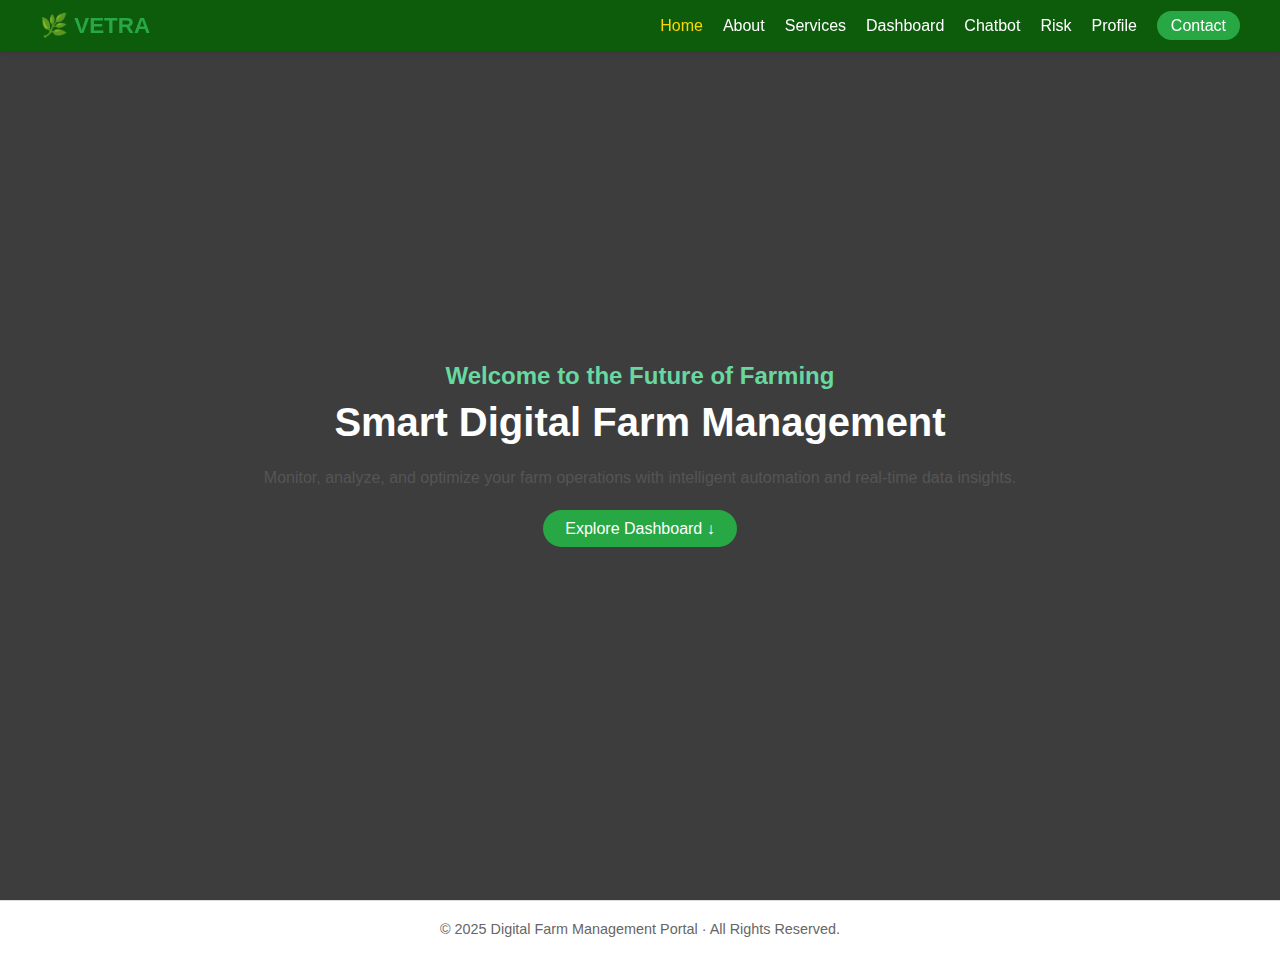
<file: index.html>
<!DOCTYPE html>
<html lang="en">
<head>
  <meta charset="UTF-8">
  <meta name="viewport" content="width=device-width, initial-scale=1.0">
  <title>Digital Farm Management Portal</title>
  <link rel="stylesheet" href="/css/style.css">
</head>
<body>

    <header>
      <nav class="navbar">
        <div class="logo">🌿 VETRA </div>
        <ul class="nav-links">
          <li><a href="/index.html" class="active">Home</a></li>
          <li><a href="/pages/about.html" >About</a></li>
          <li><a href="/pages/services.html" >Services</a></li>
          <li><a href="/pages/dashboard.html" >Dashboard</a></li>
          <li><a href="/pages/chatbot.html" >Chatbot</a></li>
          <li><a href="/pages/risk.html" >Risk</a></li>
          <li><a href="/pages/profile.html" >Profile</a></li>
          <li><a href="/pages/contact.html" class="contact-btn">Contact</a></li>
        </ul>
      </nav>
    </header>
    

  <section class="hero">
    <div class="hero-content">
      <h3>Welcome to the Future of Farming</h3>
      <h1>Smart Digital Farm Management</h1>
      <p>Monitor, analyze, and optimize your farm operations with intelligent automation and real-time data insights.</p>
      <a href="/pages/dashboard.html" class="btn">Explore Dashboard ↓</a>
    </div>
  </section>

<footer>
  <p>© 2025 Digital Farm Management Portal · All Rights Reserved.</p>
</footer>
</body>
</html>
<!DOCTYPE html>
<html lang="en">
<head>
  <meta charset="UTF-8" />
  <meta name="viewport" content="width=device-width, initial-scale=1.0" />
  <title>Digital Farm Management Portal</title>
  <style>
    * {
      margin: 0;
      padding: 0;
      box-sizing: border-box;
      font-family: "Poppins", sans-serif;
    }

    body {
      color: #fff;
      background: linear-gradient(
          rgba(0, 0, 0, 0.6),
          rgba(0, 0, 0, 0.6)
        ),
        url("https://images.unsplash.com/photo-1501004318641-b39e6451bec6?auto=format&fit=crop&w=1350&q=80")
          center/cover no-repeat fixed;
      overflow-x: hidden;
    }

    /* Navbar */
    .navbar {
      background: rgba(0, 100, 0, 0.8);
      display: flex;
      justify-content: space-between;
      align-items: center;
      padding: 12px 40px;
      position: fixed;
      top: 0;
      width: 100%;
      z-index: 10;
      backdrop-filter: blur(4px);
    }

    .logo {
      font-size: 1.4rem;
      font-weight: bold;
    }

    .nav-links {
      list-style: none;
      display: flex;
      gap: 20px;
    }

    .nav-links a {
      text-decoration: none;
      color: #fff;
      font-weight: 500;
      transition: 0.3s;
    }

    .nav-links a.active,
    .nav-links a:hover {
      color: #ffd700;
    }

    /* Hero Section */
    .hero {
      height: 100vh;
      display: flex;
      align-items: center;
      justify-content: center;
      text-align: center;
      padding: 0 20px;
      background: rgba(0, 0, 0, 0.4);
    }

    .hero-content {
      max-width: 800px;
      animation: fadeIn 1.5s ease-in-out;
    }

    .hero h3 {
      font-size: 1.5rem;
      color: #67d8a0;
      letter-spacin
    }
</file>
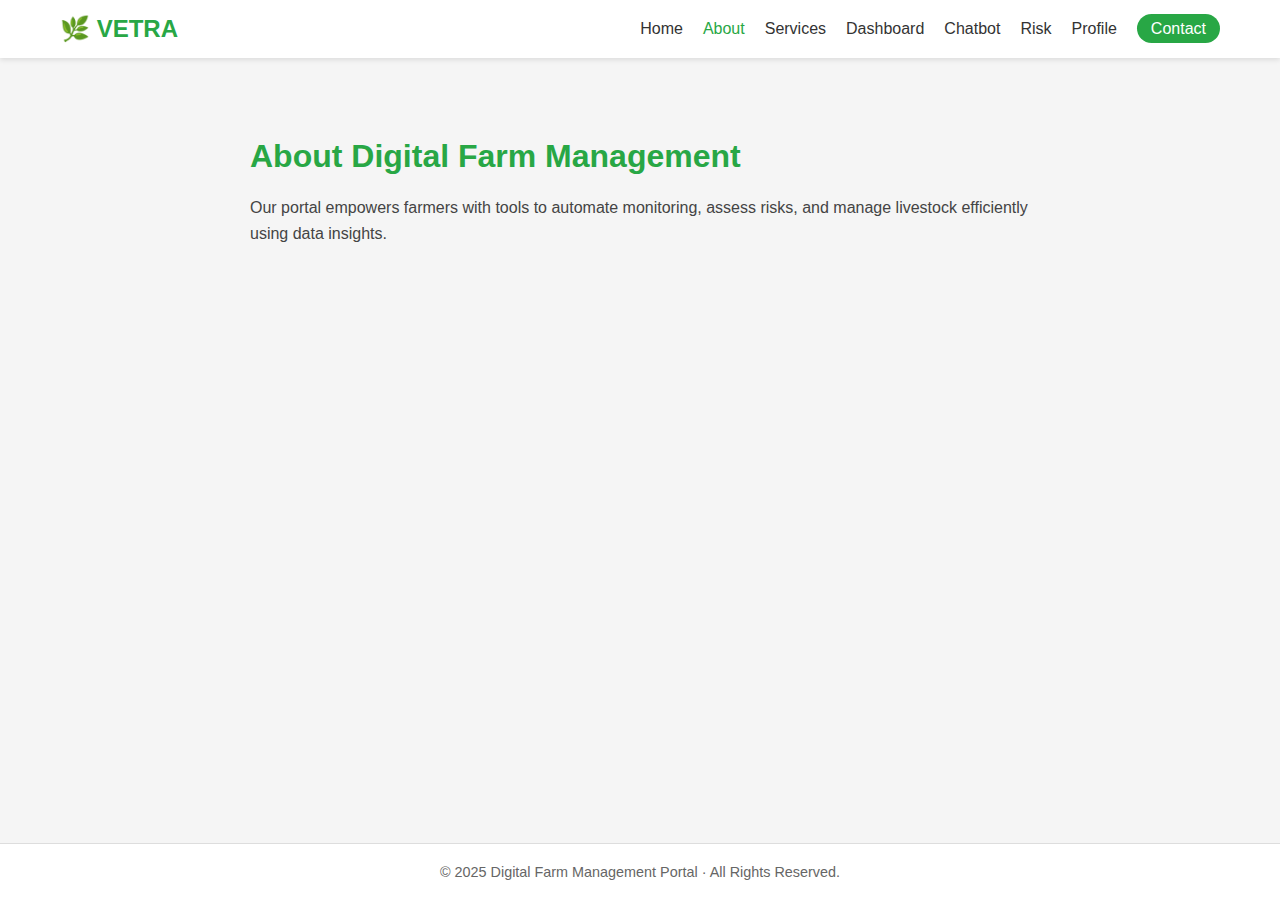
<file: pages/about.html>
<!DOCTYPE html>
<html lang="en">
<head>
  <meta charset="UTF-8">
  <meta name="viewport" content="width=device-width, initial-scale=1.0">
  <title>About</title>
  <link rel="stylesheet" href="/css/style.css">
</head>
<body>

    <header>
      <nav class="navbar">
        <div class="logo">🌿 VETRA</div>
        <ul class="nav-links">
          <li><a href="/index.html" >Home</a></li>
          <li><a href="/pages/about.html" class="active">About</a></li>
          <li><a href="/pages/services.html" >Services</a></li>
          <li><a href="/pages/dashboard.html" >Dashboard</a></li>
          <li><a href="/pages/chatbot.html" >Chatbot</a></li>
          <li><a href="/pages/risk.html" >Risk</a></li>
          <li><a href="/pages/profile.html" >Profile</a></li>
          <li><a href="/pages/contact.html" class="contact-btn">Contact</a></li>
        </ul>
      </nav>
    </header>
    
<section class='page'><h1>About Digital Farm Management</h1><p>Our portal empowers farmers with tools to automate monitoring, assess risks, and manage livestock efficiently using data insights.</p></section>
<footer>
  <p>© 2025 Digital Farm Management Portal · All Rights Reserved.</p>
</footer>
</body>
</html>
</file>
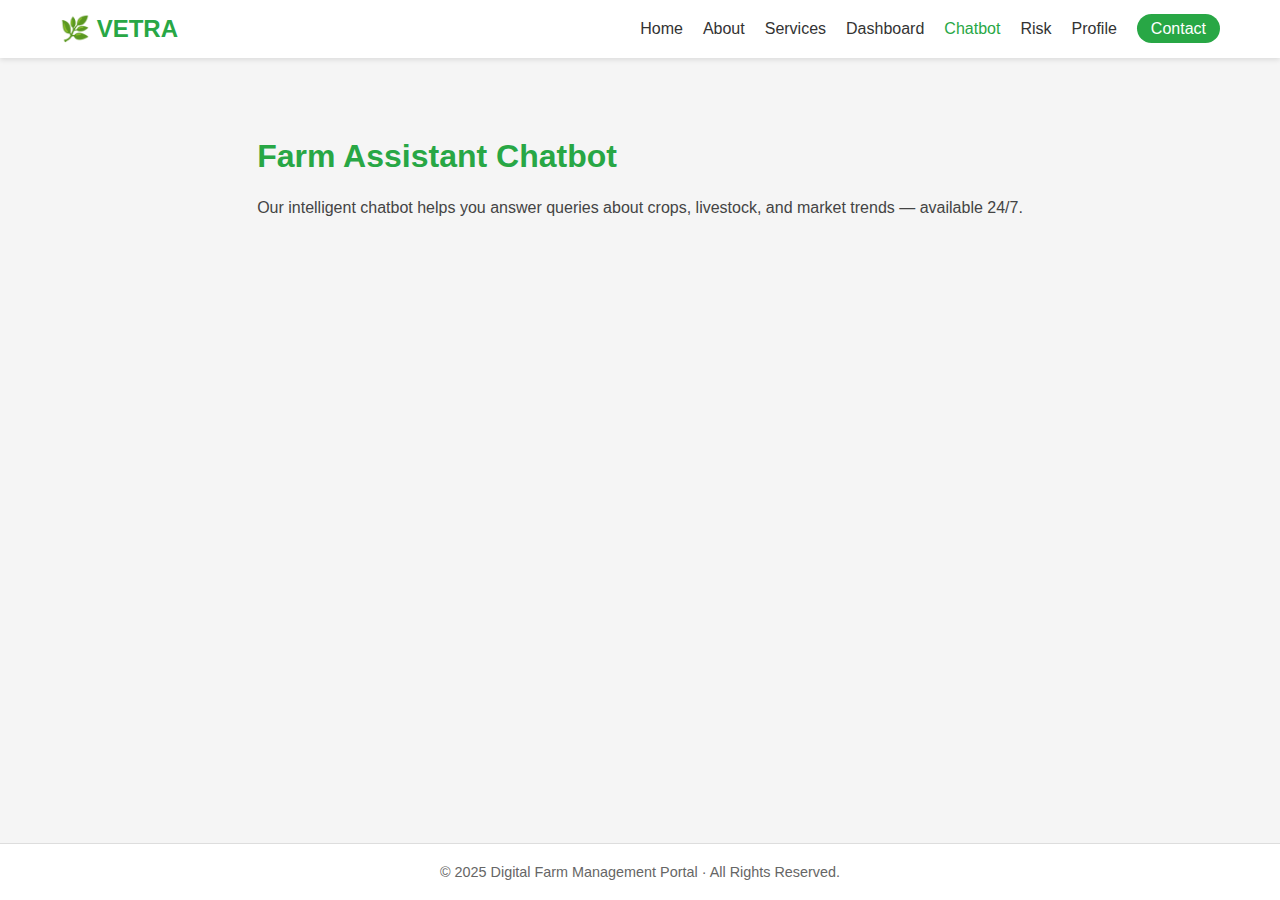
<file: pages/chatbot.html>
<!DOCTYPE html>
<html lang="en">
<head>
  <meta charset="UTF-8">
  <meta name="viewport" content="width=device-width, initial-scale=1.0">
  <title>Chatbot</title>
  <link rel="stylesheet" href="/css/style.css">
</head>
<body>

    <header>
      <nav class="navbar">
        <div class="logo">🌿 VETRA</div>
        <ul class="nav-links">
          <li><a href="/index.html" >Home</a></li>
          <li><a href="/pages/about.html" >About</a></li>
          <li><a href="/pages/services.html" >Services</a></li>
          <li><a href="/pages/dashboard.html" >Dashboard</a></li>
          <li><a href="/pages/chatbot.html" class="active">Chatbot</a></li>
          <li><a href="/pages/risk.html" >Risk</a></li>
          <li><a href="/pages/profile.html" >Profile</a></li>
          <li><a href="/pages/contact.html" class="contact-btn">Contact</a></li>
        </ul>
      </nav>
    </header>
    
<section class='page'><h1>Farm Assistant Chatbot</h1><p>Our intelligent chatbot helps you answer queries about crops, livestock, and market trends — available 24/7.</p></section>
<footer>
  <p>© 2025 Digital Farm Management Portal · All Rights Reserved.</p>
</footer>
</body>
</html>
</file>
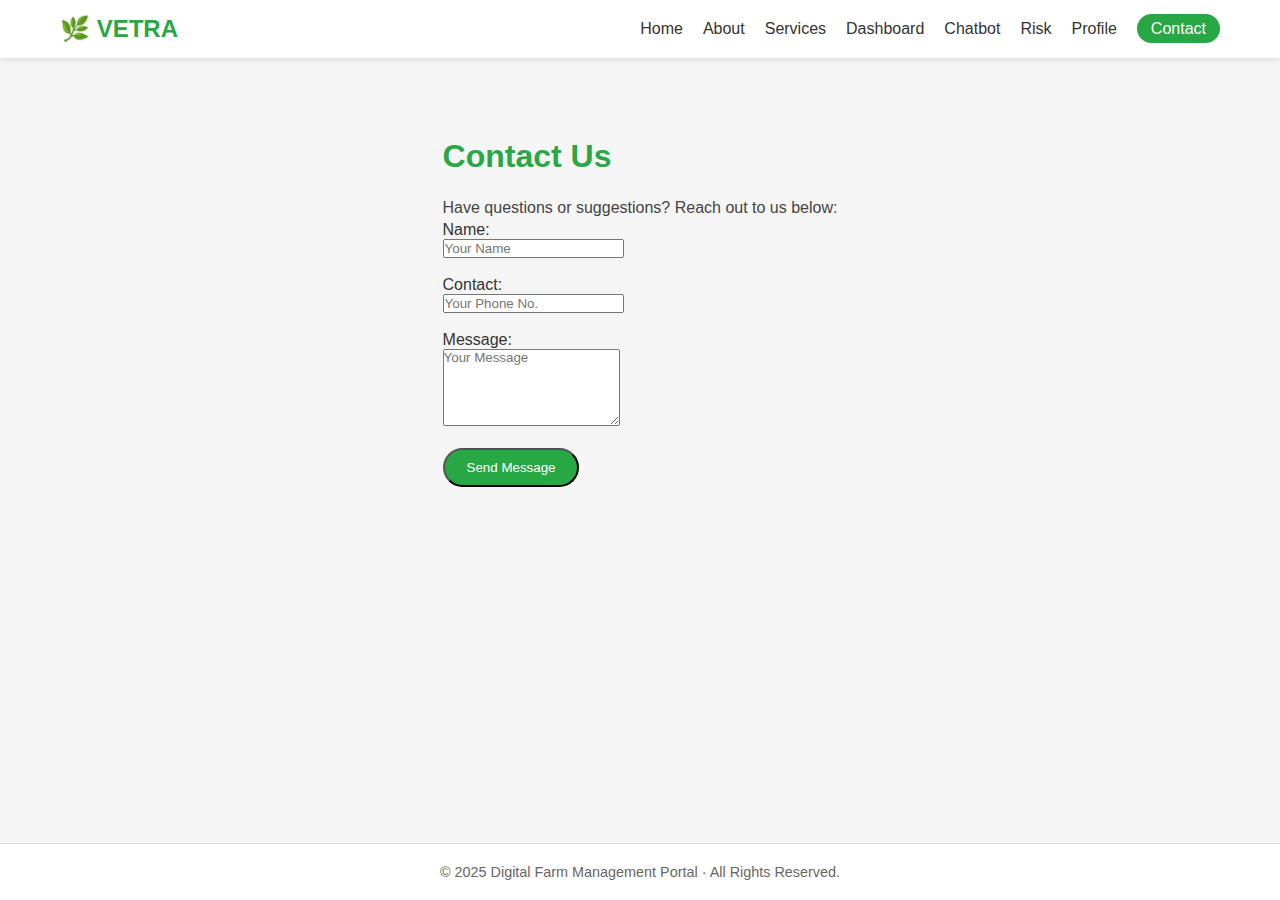
<file: pages/contact.html>
<!DOCTYPE html>
<html lang="en">
<head>
  <meta charset="UTF-8">
  <meta name="viewport" content="width=device-width, initial-scale=1.0">
  <title>Contact</title>
  <link rel="stylesheet" href="/css/style.css">
</head>
<body>

    <header>
      <nav class="navbar">
        <div class="logo">🌿 VETRA</div>
        <ul class="nav-links">
          <li><a href="/index.html" >Home</a></li>
          <li><a href="/pages/about.html" >About</a></li>
          <li><a href="/pages/services.html" >Services</a></li>
          <li><a href="/pages/dashboard.html" >Dashboard</a></li>
          <li><a href="/pages/chatbot.html" >Chatbot</a></li>
          <li><a href="/pages/risk.html" >Risk</a></li>
          <li><a href="/pages/profile.html" >Profile</a></li>
          <li><a href="/pages/contact.html" class="contact-btn">Contact</a></li>
        </ul>
      </nav>
    </header>
    
<section class='page'><h1>Contact Us</h1><p>Have questions or suggestions? Reach out to us below:</p><form><label>Name:</label><br><input type='text' placeholder='Your Name'><br><br><label>Contact:</label><br><input type='email' placeholder='Your Phone No.'><br><br><label>Message:</label><br><textarea rows='5' placeholder='Your Message'></textarea><br><br><button type='submit' class='btn'>Send Message</button></form></section>
<footer>
  <p>© 2025 Digital Farm Management Portal · All Rights Reserved.</p>
</footer>
</body>
</html>
</file>
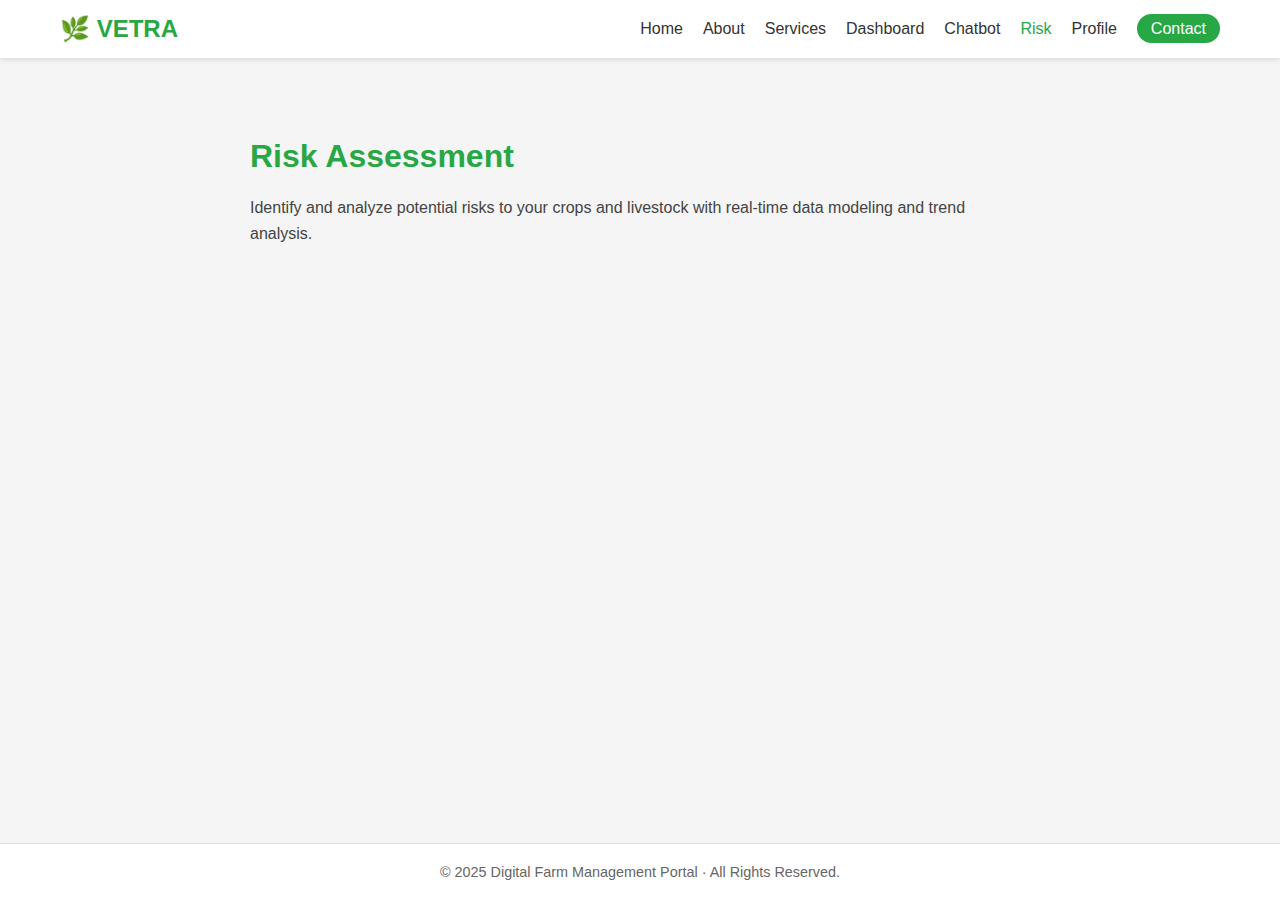
<file: pages/risk.html>
<!DOCTYPE html>
<html lang="en">
<head>
  <meta charset="UTF-8">
  <meta name="viewport" content="width=device-width, initial-scale=1.0">
  <title>Risk</title>
  <link rel="stylesheet" href="/css/style.css">
</head>
<body>

    <header>
      <nav class="navbar">
        <div class="logo">🌿 VETRA</div>
        <ul class="nav-links">
          <li><a href="/index.html" >Home</a></li>
          <li><a href="/pages/about.html" >About</a></li>
          <li><a href="/pages/services.html" >Services</a></li>
          <li><a href="/pages/dashboard.html" >Dashboard</a></li>
          <li><a href="/pages/chatbot.html" >Chatbot</a></li>
          <li><a href="/pages/risk.html" class="active">Risk</a></li>
          <li><a href="/pages/profile.html" >Profile</a></li>
          <li><a href="/pages/contact.html" class="contact-btn">Contact</a></li>
        </ul>
      </nav>
    </header>
    
<section class='page'><h1>Risk Assessment</h1><p>Identify and analyze potential risks to your crops and livestock with real-time data modeling and trend analysis.</p></section>
<footer>
  <p>© 2025 Digital Farm Management Portal · All Rights Reserved.</p>
</footer>
</body>
</html>
</file>
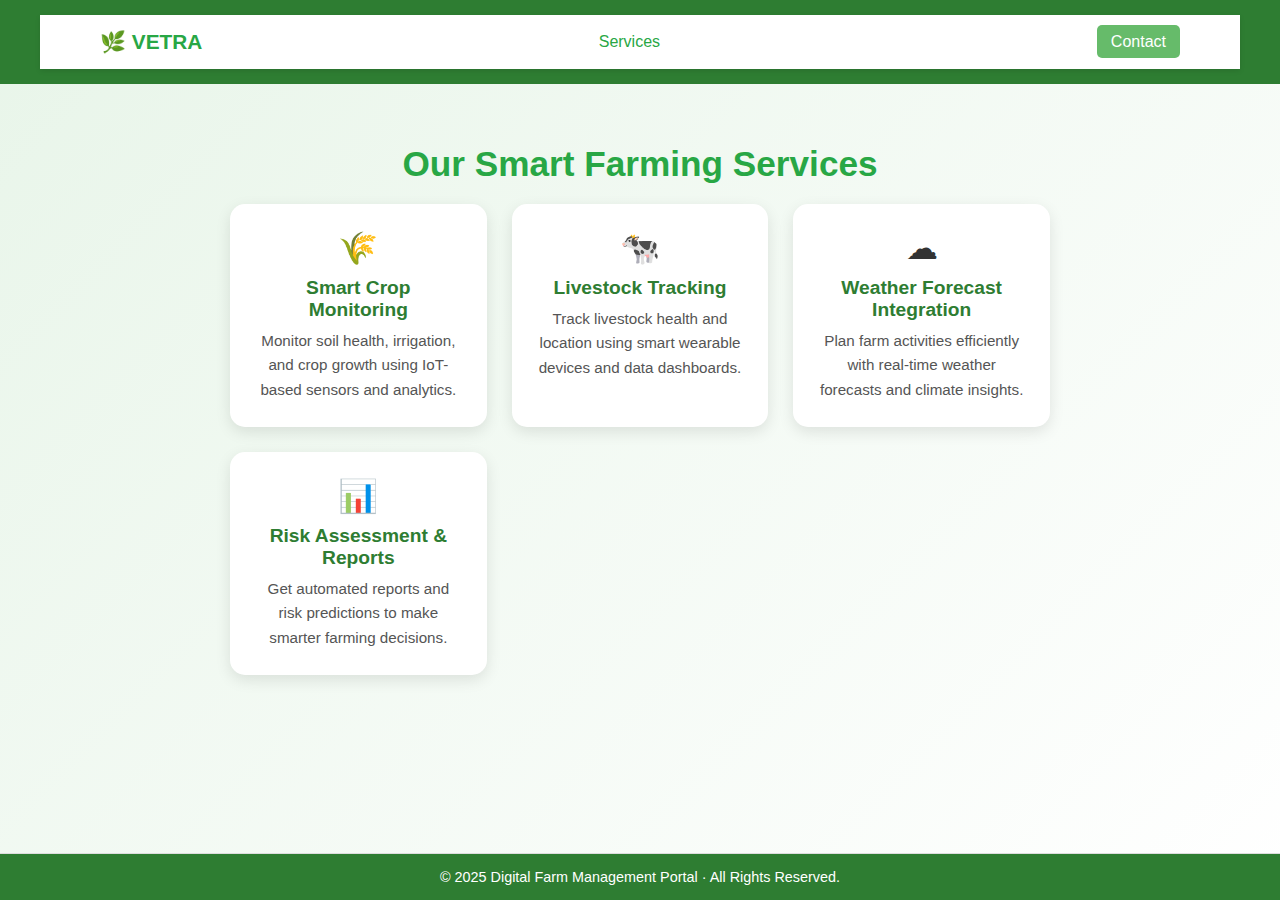
<file: pages/services.html>
<!DOCTYPE html>
<html lang="en">
<head>
  <meta charset="UTF-8" />
  <meta name="viewport" content="width=device-width, initial-scale=1.0" />
  <title>Services | Digital Farm Portal</title>
  <link rel="stylesheet" href="/css/style.css" />
  <style>
    /* Basic Reset */
    * {
      margin: 0;
      padding: 0;
      box-sizing: border-box;
    }

    body {
      font-family: 'Poppins', sans-serif;
      background: linear-gradient(135deg, #e8f5e9, #ffffff);
      color: #333;
      min-height: 100vh;
      display: flex;
      flex-direction: column;
    }

    header {
      background: #2e7d32;
      color: white;
      padding: 15px 40px;
      position: sticky;
      top: 0;
      z-index: 10;
    }

    .navbar {
      display: flex;
      justify-content: space-between;
      align-items: center;
    }

    .logo {
      font-size: 1.3rem;
      font-weight: bold;
    }

    .nav-links {
      list-style: none;
      display: flex;
      gap: 20px;
    }

    .nav-links li a {
      text-decoration: none;
      color: white;
      font-weight: 500;
      padding: 8px 14px;
      border-radius: 5px;
      transition: background 0.3s;
    }

    .nav-links li a:hover,
    .nav-links li a.active {
      background: rgba(255, 255, 255, 0.2);
    }

    .contact-btn {
      background: #66bb6a;
      color: white;
      padding: 8px 16px;
      border-radius: 8px;
      transition: transform 0.3s ease, background 0.3s;
    }

    .contact-btn:hover {
      background: #81c784;
      transform: scale(1.05);
    }

    /* Page Section */
    .page {
      text-align: center;
      padding: 60px 20px;
      flex-grow: 1;
      animation: fadeIn 1s ease;
    }

    @keyframes fadeIn {
      from { opacity: 0; transform: translateY(20px); }
      to { opacity: 1; transform: translateY(0); }
    }

    h1 {
      font-size: 2.2rem;
      color: #1b5e20;
      margin-bottom: 40px;
    }

    .services-container {
      display: grid;
      grid-template-columns: repeat(auto-fit, minmax(250px, 1fr));
      gap: 25px;
      max-width: 1000px;
      margin: 0 auto;
      padding: 0 20px;
    }

    .service-card {
      background: white;
      padding: 25px;
      border-radius: 15px;
      box-shadow: 0 5px 15px rgba(0,0,0,0.1);
      transition: transform 0.3s ease, box-shadow 0.3s ease;
      cursor: pointer;
    }

    .service-card:hover {
      transform: translateY(-8px);
      box-shadow: 0 10px 20px rgba(0,0,0,0.15);
    }

    .service-card span {
      font-size: 2rem;
    }

    .service-card h3 {
      margin-top: 10px;
      font-size: 1.2rem;
      color: #2e7d32;
    }

    .service-card p {
      margin-top: 8px;
      color: #555;
      font-size: 0.95rem;
    }

    footer {
      background: #2e7d32;
      color: white;
      text-align: center;
      padding: 15px;
      font-size: 0.9rem;
      margin-top: 50px;
    }

    /* Scroll to top button */
    #scrollTopBtn {
      position: fixed;
      bottom: 20px;
      right: 20px;
      background: #4caf50;
      color: white;
      border: none;
      padding: 10px 15px;
      border-radius: 50%;
      font-size: 1.2rem;
      cursor: pointer;
      display: none;
      box-shadow: 0 4px 10px rgba(0,0,0,0.2);
      transition: transform 0.3s ease;
    }

    #scrollTopBtn:hover {
      transform: scale(1.1);
    }

    @media (max-width: 768px) {
      .nav-links {
        flex-wrap: wrap;
        gap: 10px;
      }
    }
  </style>
</head>
<body>

<header>
  <nav class="navbar">
    <div class="logo">🌿 VETRA</div>
    <ul class="nav-links">
      <li><a href="/index.html">Home</a></li>
      <li><a href="/pages/about.html">About</a></li>
      <li><a href="/pages/services.html" class="active">Services</a></li>
      <li><a href="/pages/dashboard.html">Dashboard</a></li>
      <li><a href="/pages/chatbot.html">Chatbot</a></li>
      <li><a href="/pages/risk.html">Risk</a></li>
      <li><a href="/pages/profile.html">Profile</a></li>
      <li><a href="/pages/contact.html" class="contact-btn">Contact</a></li>
    </ul>
  </nav>
</header>

<section class="page">
  <h1>Our Smart Farming Services</h1>
  <div class="services-container">
    <div class="service-card">
      <span>🌾</span>
      <h3>Smart Crop Monitoring</h3>
      <p>Monitor soil health, irrigation, and crop growth using IoT-based sensors and analytics.</p>
    </div>
    <div class="service-card">
      <span>🐄</span>
      <h3>Livestock Tracking</h3>
      <p>Track livestock health and location using smart wearable devices and data dashboards.</p>
    </div>
    <div class="service-card">
      <span>☁</span>
      <h3>Weather Forecast Integration</h3>
      <p>Plan farm activities efficiently with real-time weather forecasts and climate insights.</p>
    </div>
    <div class="service-card">
      <span>📊</span>
      <h3>Risk Assessment & Reports</h3>
      <p>Get automated reports and risk predictions to make smarter farming decisions.</p>
    </div>
  </div>
</section>

<footer>
  <p>© 2025 Digital Farm Management Portal · All Rights Reserved.</p>
</footer>

<!-- Scroll to top button -->
<button id="scrollTopBtn">⬆</button>

<script>
  const scrollBtn = document.getElementById('scrollTopBtn');

  window.addEventListener('scroll', () => {
    scrollBtn.style.display = window.scrollY > 200 ? 'block' : 'none';
  });

  scrollBtn.addEventListener('click', () => {
    window.scrollTo({ top: 0, behavior: 'smooth' });
  });
</script>

</body>
</html>
</file>
<file: css/style.css>
/* ========== GLOBAL RESET ========== */
* {
  margin: 0;
  padding: 0;
  box-sizing: border-box;
  font-family: "Poppins", sans-serif;
}

body {
  background: #f5f5f5;
  color: #333;
  min-height: 100vh;
  display: flex;
  flex-direction: column;
}

/* ========== NAVBAR ========== */
.navbar {
  background: #ffffff;
  box-shadow: 0 2px 5px rgba(0,0,0,0.1);
  display: flex;
  justify-content: space-between;
  align-items: center;
  padding: 15px 60px;
  position: sticky;
  top: 0;
  z-index: 100;
}

.logo {
  font-size: 1.5rem;
  font-weight: 700;
  color: #28a745;
}

.nav-links {
  list-style: none;
  display: flex;
  gap: 20px;
}

.nav-links a {
  text-decoration: none;
  color: #333;
  font-weight: 500;
  transition: 0.3s;
}

.nav-links a:hover,
.nav-links .active {
  color: #28a745;
}

.contact-btn {
  background: #28a745;
  color: #fff !important;
  padding: 6px 14px;
  border-radius: 20px;
  text-decoration: none;
  transition: 0.3s;
}

.contact-btn:hover {
  background: #218838;
}

/* ========== HERO SECTION ========== */
.hero {
  background: linear-gradient(to right, #e8f5e9, #f1f8e9);
  text-align: center;
  padding: 100px 20px;
  flex-grow: 1;
}

.hero-content {
  max-width: 700px;
  margin: 0 auto;
}

.hero h3 {
  color: #28a745;
  font-weight: 600;
  margin-bottom: 10px;
}

.hero h1 {
  font-size: 2.5rem;
  margin-bottom: 20px;
}

.hero p {
  color: #555;
  margin-bottom: 30px;
  line-height: 1.6;
}

.btn {
  background: #28a745;
  color: white;
  text-decoration: none;
  padding: 10px 22px;
  border-radius: 30px;
  transition: 0.3s;
}

.btn:hover {
  background: #218838;
}

/* ========== PAGE CONTENT ========== */
.page {
  padding: 80px 60px;
  max-width: 900px;
  margin: 0 auto;
}

.page h1 {
  color: #28a745;
  margin-bottom: 20px;
}

.page p {
  line-height: 1.6;
  color: #444;
}

/* ========== FOOTER ========== */
footer {
  text-align: center;
  padding: 20px 0;
  background: #ffffff;
  margin-top: auto;
  border-top: 1px solid #ddd;
  font-size: 0.9rem;
  color: #666;
}
</file>
